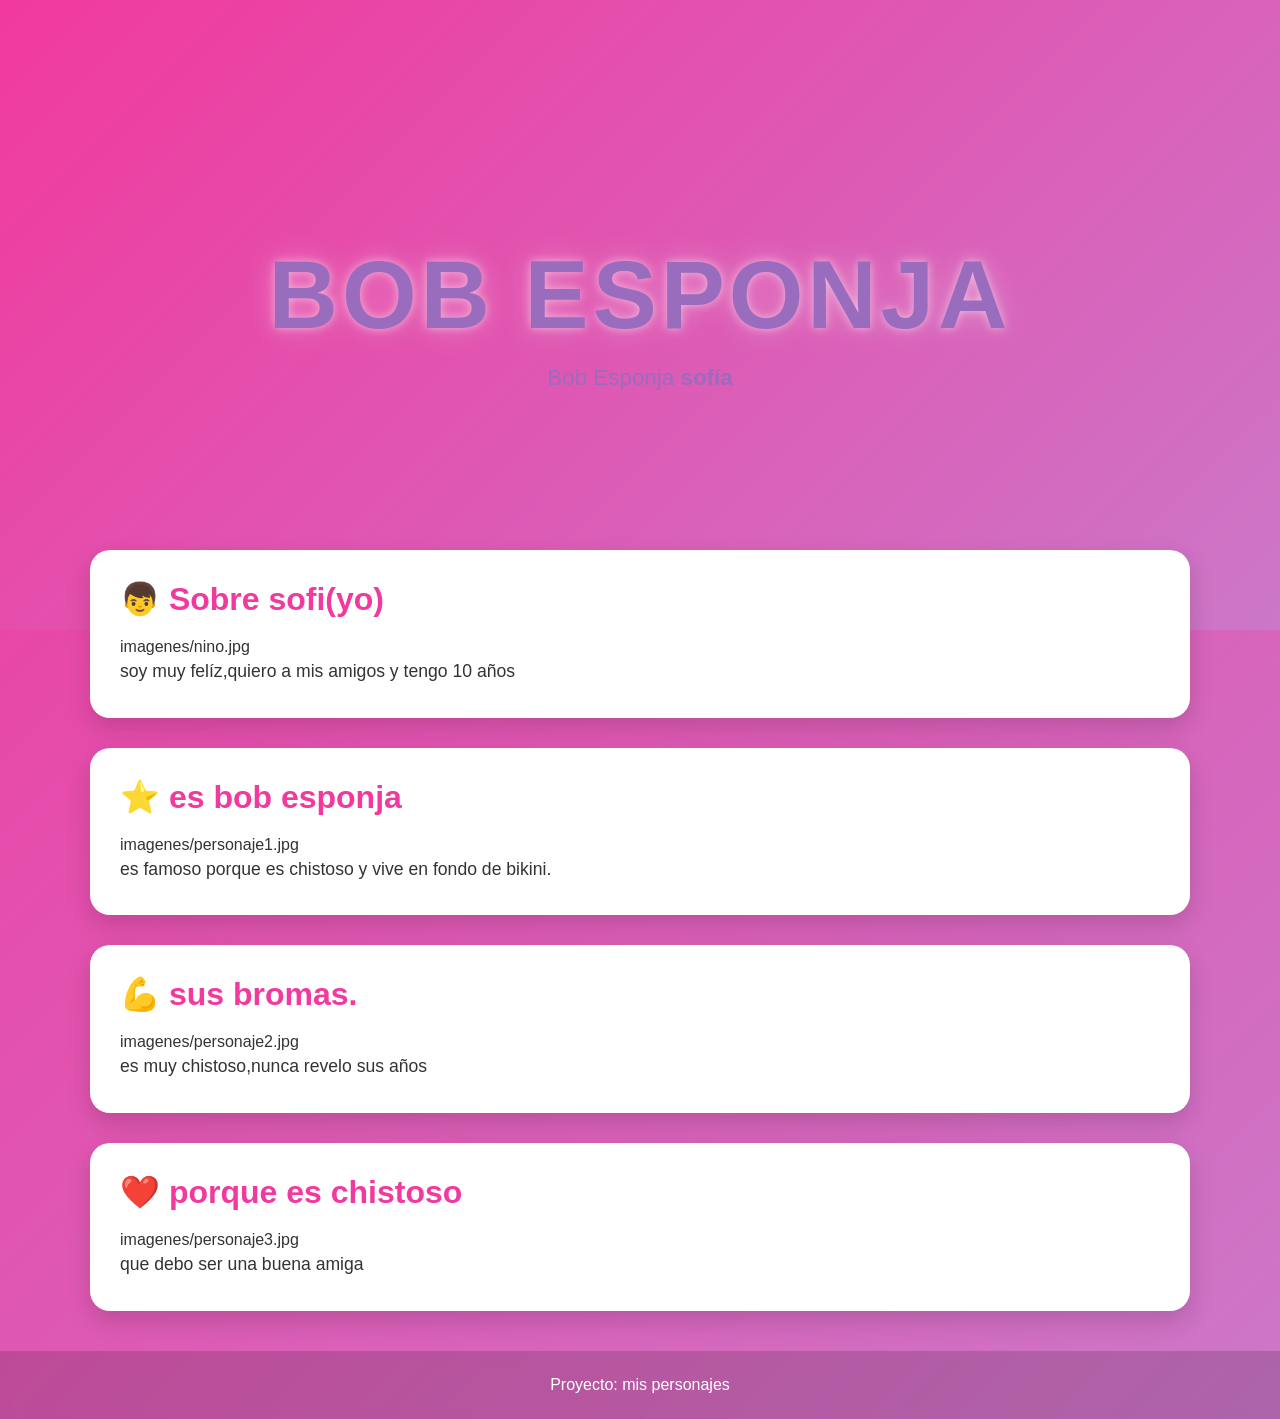
<file: docs/personajeFavorito/index.html>
<!DOCTYPE html>
<html lang="es">

<head>
    <meta charset="UTF-8">
    <meta name="viewport" content="width=device-width, initial-scale=1.0">
    <title>EL CUY MÁGICO</title>
    <link rel="stylesheet" href="style.css">
</head>

<body>

    <header class="hero">
        <div class="hero-content">
            <h1>Bob Esponja</h1>
            <p>Bob Esponja<strong> sofía</strong></p>
        </div>
    </header>

    <main>

        <section class="card">
            <h2>👦 Sobre sofi(yo)</h2>
            imagenes/nino.jpg

            <p>
                soy muy felíz,quiero a mis amigos y tengo 10 años
        </section>

        <section class="card">
            <h2>⭐ es bob esponja</h2>
            imagenes/personaje1.jpg

            <p>
               es famoso porque es chistoso y vive en fondo de bikini.
            </p>
        </section>

        <section class="card">
            <h2>💪 sus bromas.</h2>
            imagenes/personaje2.jpg

            <p>
                es muy chistoso,nunca revelo sus años
            </p>
        </section>

        <section class="card">
            <h2>❤️ porque es chistoso</h2>
            imagenes/personaje3.jpg

           
          <p>
             que debo ser una buena amiga
          </p>
      </section>

    </main>

    <footer>
        <p>Proyecto: mis personajes</p>
    </footer>

</body>

</html>
</file>
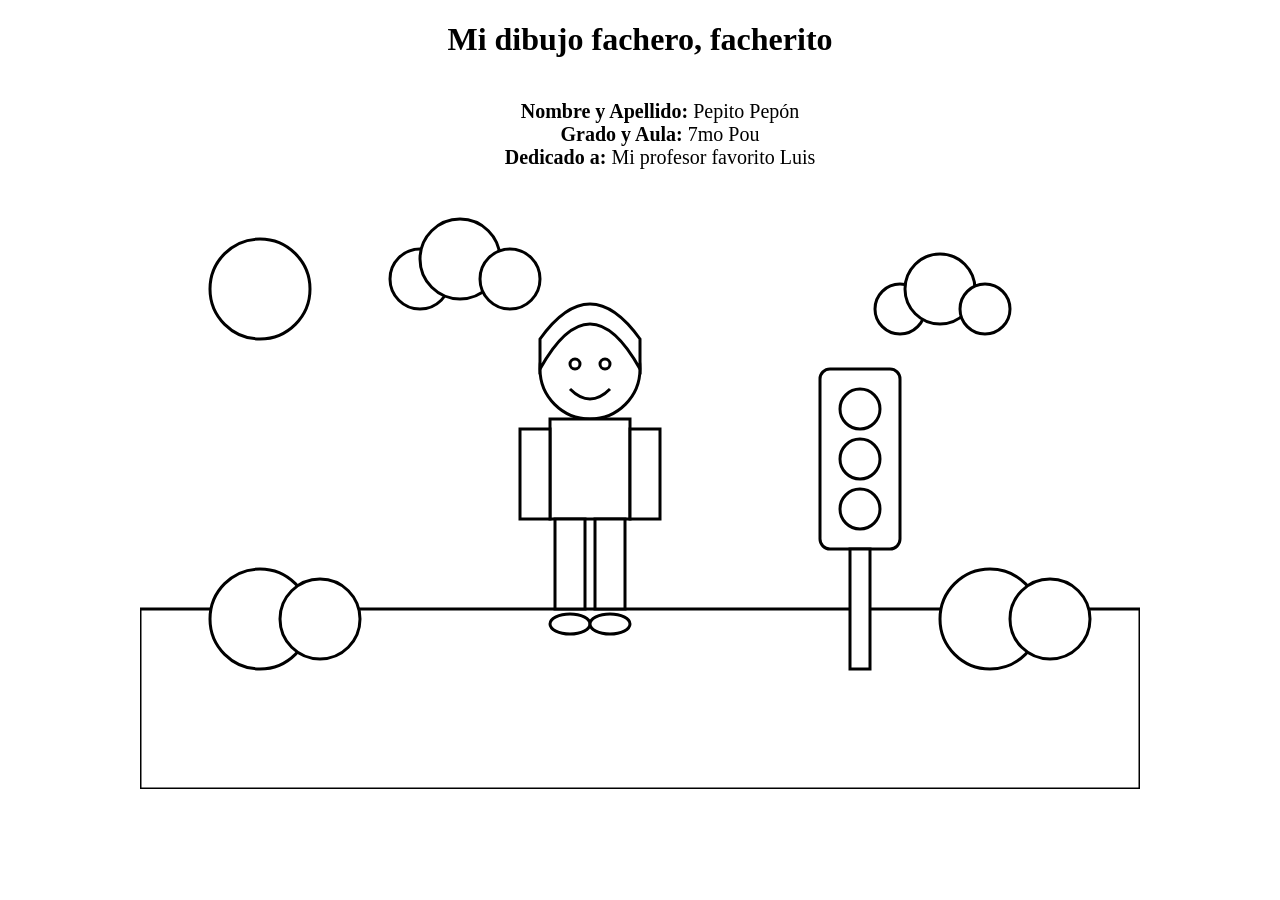
<file: docs/semaforoRGB/index.html>
<!DOCTYPE html>
<html lang="es">
<head>
    <meta charset="UTF-8">
    <title>Dibujo para colorear</title>
    <link rel="stylesheet" href="estilos.css">
</head>
<body>
<h1>Mi dibujo fachero, facherito</h1>
<ul>
  <li><strong>Nombre y Apellido:</strong> Pepito Pepón</li>
  <li><strong>Grado y Aula:</strong> 7mo Pou</li>
  <li><strong>Dedicado a:</strong> Mi profesor favorito Luis</li>
</ul>
<svg viewBox="0 0 1000 600" class="dibujo cielo">

    <!-- Sol -->
    <circle class="sol" cx="120" cy="100" r="50"/>

    <!-- Nubes -->
    <g class="nube">
        <circle class="nube-cuerpo" cx="280" cy="90" r="30"/>
        <circle class="nube-cuerpo" cx="320" cy="70" r="40"/>
        <circle class="nube-cuerpo" cx="370" cy="90" r="30"/>
    </g>

    <g class="nube">
        <circle class="nube-cuerpo" cx="760" cy="120" r="25"/>
        <circle class="nube-cuerpo" cx="800" cy="100" r="35"/>
        <circle class="nube-cuerpo" cx="845" cy="120" r="25"/>
    </g>

    <!-- Césped -->
    <rect class="cesped" x="0" y="420" width="1000" height="180"/>

    <!-- Arbustos -->
    <circle class="arbusto" cx="120" cy="430" r="50"/>
    <circle class="arbusto" cx="180" cy="430" r="40"/>

    <circle class="arbusto" cx="850" cy="430" r="50"/>
    <circle class="arbusto" cx="910" cy="430" r="40"/>

    <!-- Semáforo -->
    <g class="semaforo">

        <rect class="cuerpo-semaforo"
              x="680"
              y="180"
              width="80"
              height="180"
              rx="10"/>

        <circle class="luz-roja"
                cx="720"
                cy="220"
                r="20"/>

        <circle class="luz-amarilla"
                cx="720"
                cy="270"
                r="20"/>

        <circle class="luz-verde"
                cx="720"
                cy="320"
                r="20"/>

        <rect class="palo-semaforo"
              x="710"
              y="360"
              width="20"
              height="120"/>

    </g>

    <!-- Persona -->

    <!-- Cabeza -->
    <circle class="piel"
            cx="450"
            cy="180"
            r="50"/>

    <!-- Cabello -->
    <path class="cabello"
          d="M400 180
             Q450 90 500 180
             L500 150
             Q450 80 400 150 Z"/>

    <!-- Ojos -->
    <circle class="ojo"
            cx="435"
            cy="175"
            r="5"/>

    <circle class="ojo"
            cx="465"
            cy="175"
            r="5"/>

    <!-- Sonrisa -->
    <path class="boca"
          d="M430 200 Q450 220 470 200"/>

    <!-- Polo -->
    <rect class="polo"
          x="410"
          y="230"
          width="80"
          height="100"/>

    <!-- Brazos -->
    <rect class="piel"
          x="380"
          y="240"
          width="30"
          height="90"/>

    <rect class="piel"
          x="490"
          y="240"
          width="30"
          height="90"/>

    <!-- Pantalón -->
    <rect class="pantalon"
          x="415"
          y="330"
          width="30"
          height="90"/>

    <rect class="pantalon"
          x="455"
          y="330"
          width="30"
          height="90"/>

    <!-- Zapatos -->
    <ellipse class="zapato"
             cx="430"
             cy="435"
             rx="20"
             ry="10"/>

    <ellipse class="zapato"
             cx="470"
             cy="435"
             rx="20"
             ry="10"/>

</svg>

</body>
</html>
</file>
<file: docs/personajeFavorito/style.css>
/*======================================
  PALETA DE COLORES
======================================*/
:root {
    --color-primario: #f1399e;
    --color-secundario: #cc77c8;
}

/*======================================
  CONFIGURACIÓN GENERAL
======================================*/
* {
    margin: 0;
    padding: 0;
    box-sizing: border-box;
}

body {
    font-family: "Segoe UI", Arial, sans-serif;

    background: linear-gradient(
        135deg,
        var(--color-primario),
        var(--color-secundario)
    );

    min-height: 100vh;
    color: #333;
}

/*======================================
  HERO
======================================*/
.hero {
    height: 70vh;

    display: flex;
    justify-content: center;
    align-items: center;

    text-align: center;

    background: linear-gradient(
        135deg,
        var(--color-primario),
        var(--color-secundario)
    );

    color: rgb(154, 108, 190);
}

.hero-content {
    animation: aparecer 1.5s ease;
}

.hero h1 {
    font-size: clamp(3rem, 8vw, 6rem);
    letter-spacing: 4px;
    text-transform: uppercase;

    text-shadow:
        0 0 10px rgba(255,255,255,.5),
        0 0 30px rgba(255,255,255,.3);

    animation: flotar 3s ease-in-out infinite;
}

.hero p {
    font-size: 1.4rem;
    margin-top: 15px;
}

/*======================================
  CONTENEDOR
======================================*/
main {
    width: 90%;
    max-width: 1100px;

    margin: -80px auto 40px;
}

/*======================================
  TARJETAS
======================================*/
.card {
    background: white;

    margin-bottom: 30px;
    padding: 30px;

    border-radius: 20px;

    box-shadow: 0 10px 25px rgba(0,0,0,.15);

    transition: .3s;
}

.card:hover {
    transform: translateY(-8px);
}

.card h2 {
    color: var(--color-primario);
    margin-bottom: 20px;
    font-size: 2rem;
}

.card img {
    width: 100%;
    max-width: 450px;

    display: block;
    margin: 20px auto;

    border-radius: 15px;

    transition: .4s;
}

.card img:hover {
    transform: scale(1.05);
}

.card p {
    font-size: 1.1rem;
    line-height: 1.8;
}

/*======================================
  FOOTER
======================================*/
footer {
    text-align: center;

    padding: 25px;

    color: white;

    background: rgba(0,0,0,.15);

    backdrop-filter: blur(5px);
}

/*======================================
  ANIMACIONES
======================================*/
@keyframes aparecer {
    from {
        opacity: 0;
        transform: translateY(40px);
    }

    to {
        opacity: 1;
        transform: translateY(0);
    }
}

@keyframes flotar {
    0% {
        transform: translateY(0);
    }

    50% {
        transform: translateY(-10px);
    }

    100% {
        transform: translateY(0);
    }
}

/*======================================
  RESPONSIVE
======================================*/
@media (max-width: 768px) {

    .hero {
        height: 55vh;
    }

    .hero p {
        font-size: 1rem;
    }

    .card {
        padding: 20px;
    }

    .card h2 {
        font-size: 1.5rem;
    }
}
</file>
<file: docs/semaforoRGB/estilos.css>
body{
    margin:0;
    display:flex;
    justify-content:center;
    background:white;
    flex-direction: column;
    align-items: center;

}
h1 {
  text-align: center;
}
ul {
  list-style-type: none;
  display: flex;
  flex-direction: column;
  align-items: center;
  font-size: 20px;
}
.dibujo{
    width:1000px;
}

.cielo,
.sol,
.nube-cuerpo,
.cesped,
.arbusto,
.cuerpo-semaforo,
.luz-roja,
.luz-amarilla,
.luz-verde,
.palo-semaforo,
.piel,
.cabello,
.ojo,
.polo,
.pantalon,
.zapato{
    fill:white;
    stroke:black;
    stroke-width:3;
}
</file>
